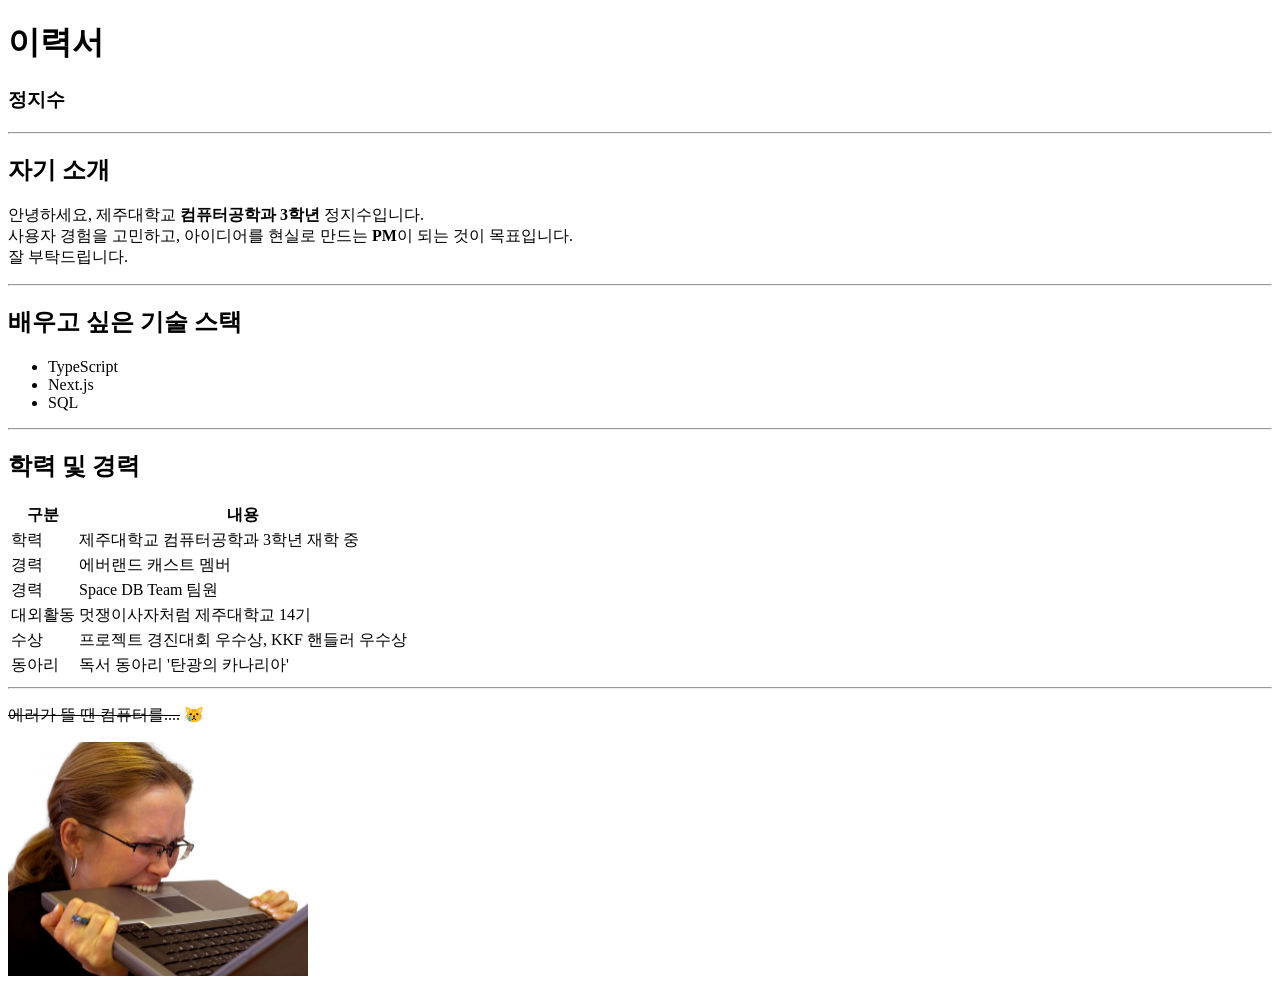
<file: week2/index.html>
<!DOCTYPE html>
<html lang="ko">
<head>
    <meta charset="UTF-8">
    <meta name="viewport" content="width=device-width, initial-scale=1.0">
    <title>정지수의 이력서</title>
</head>
<body>
    <h1>이력서</h1>
    <h3>정지수</h3>
    <hr />

    <h2>자기 소개</h2>
    <p>
        안녕하세요, 제주대학교 <strong>컴퓨터공학과 3학년</strong> 정지수입니다.<br>
        사용자 경험을 고민하고, 아이디어를 현실로 만드는 <strong>PM</strong>이 되는 것이 목표입니다.<br>
        잘 부탁드립니다.
    </p>
    <hr />

    <h2>배우고 싶은 기술 스택</h2>
    <ul>
        <li>TypeScript</li>
        <li>Next.js</li>
        <li>SQL</li>
    </ul>
    <hr />

    <h2>학력 및 경력</h2>
    <table>
        <thead>
            <tr>
                <th>구분</th>
                <th>내용</th>
            </tr>
        </thead>
        <tbody>
            <tr>
                <td>학력</td>
                <td>제주대학교 컴퓨터공학과 3학년 재학 중</td>
            </tr>
            <tr>
                <td>경력</td>
                <td>에버랜드 캐스트 멤버</td>
            </tr>
            <tr>
                <td>경력</td>
                <td>Space DB Team 팀원</td>
            </tr>
            <tr>
                <td>대외활동</td>
                <td>멋쟁이사자처럼 제주대학교 14기</td>
            </tr>
            <tr>
                <td>수상</td>
                <td>프로젝트 경진대회 우수상, KKF 핸들러 우수상</td>
            </tr>
            <tr>
                <td>동아리</td>
                <td>독서 동아리 '탄광의 카나리아'</td>
            </tr>
        </tbody>
    </table>
    <hr />

    <p><del>에러가 뜰 땐 컴퓨터를....</del> 😿</p>
    <img src="eat-computer.jpg" alt="에러가 뜨면 노트북을 깨무는 짤" width="300">
</body>
</html>
</file>
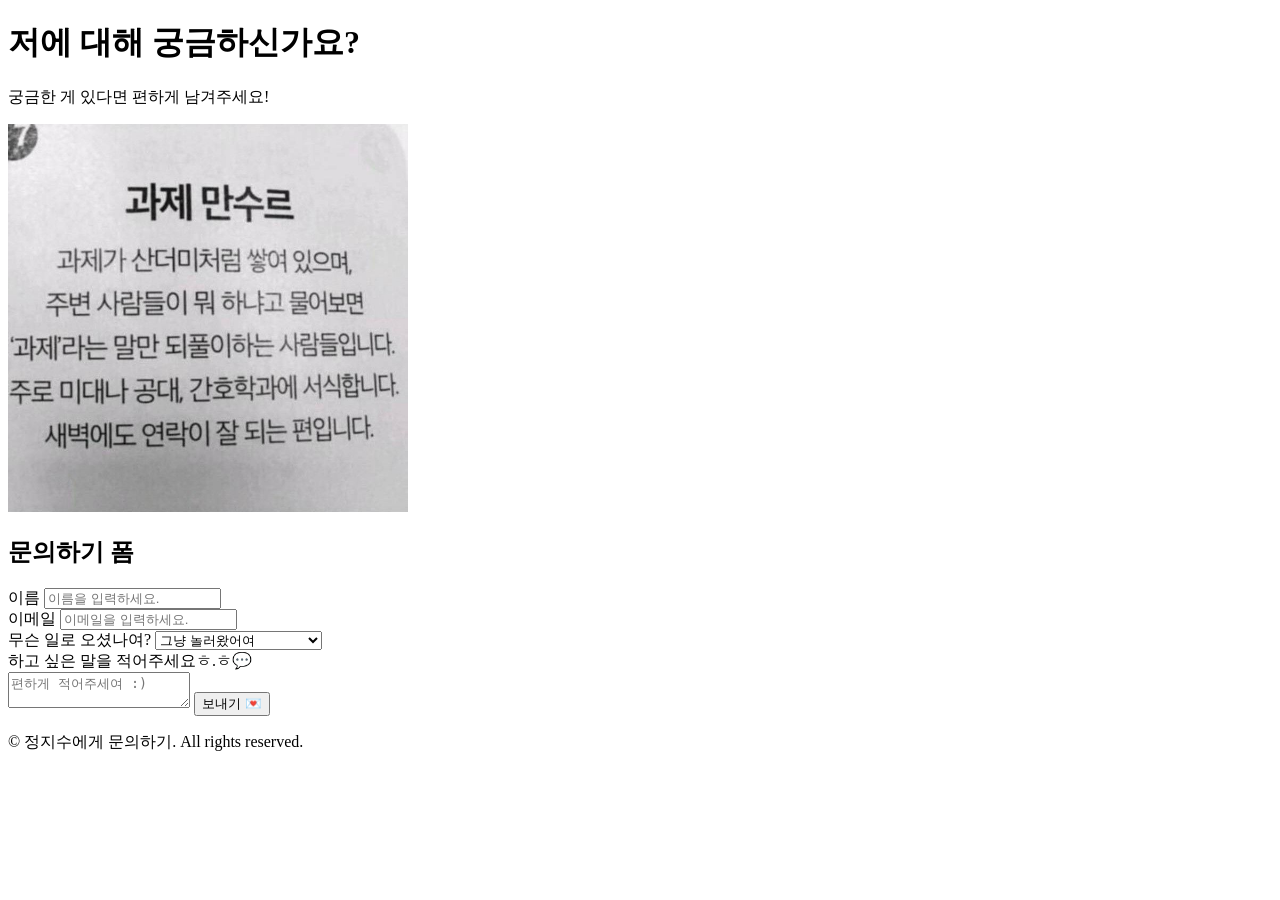
<file: week3/index.html>
<!DOCTYPE html>
<html lang="ko">
<head>
    <meta charset="UTF-8">
    <title>문의하기 페이지</title>
    <meta name="description" content="웹사이트 문의하기 페이지입니다.">
    <meta property="og:title" content="문의하기 페이지">
    <meta property="og:description" content="웹사이트 문의사항을 작성하는 페이지입니다.">
    <meta property="og:url" content="https://example.com/week3/index.html">
</head>
<body>
    <header>
        <h1>저에 대해 궁금하신가요?</h1>
        <p>궁금한 게 있다면 편하게 남겨주세요!</p>
        <a href="https://i.pinimg.com/1200x/3c/05/4b/3c054b475cbdda1bcbc43a8e27fc19ba.jpg">
            <img src="profile.jpg" alt="프로필 대표 이미지"  width="400">
</a>
    </header>

    <main>
        <section>
            <h2>문의하기 폼</h2>

            <form>
                    <label for="name">이름</label>
                    <input type="text" id="name" name="name" required placeholder="이름을 입력하세요."><br>


                    <label for="email">이메일</label>
                    <input type="email" id="email" name="email" required placeholder="이메일을 입력하세요."><br>

                    <label for="inquiry">무슨 일로 오셨나여?</label>
                    <select id="inquiry" name="inquiry">
                        <option value="hello">그냥 놀러왔어여</option>
                        <option value="question">궁금한 게 있어여</option>
                        <option value="work">같이 하고 싶은 게 있어여</option>
                        <option value="etc">기타</option>
                    </select>
                    <br>
                    <label for="description">하고 싶은 말을 적어주세요ㅎ.ㅎ💬</label><br>
                    <textarea id="description" name="description"
                    placeholder="편하게 적어주세여 :)"></textarea>
                    <button type="submit">보내기 💌</button>
            </form>
        </section>
    </main>

    <footer>
        <p>&copy; 정지수에게 문의하기. All rights reserved.</p>
    </footer>
</body>
</html>
</file>
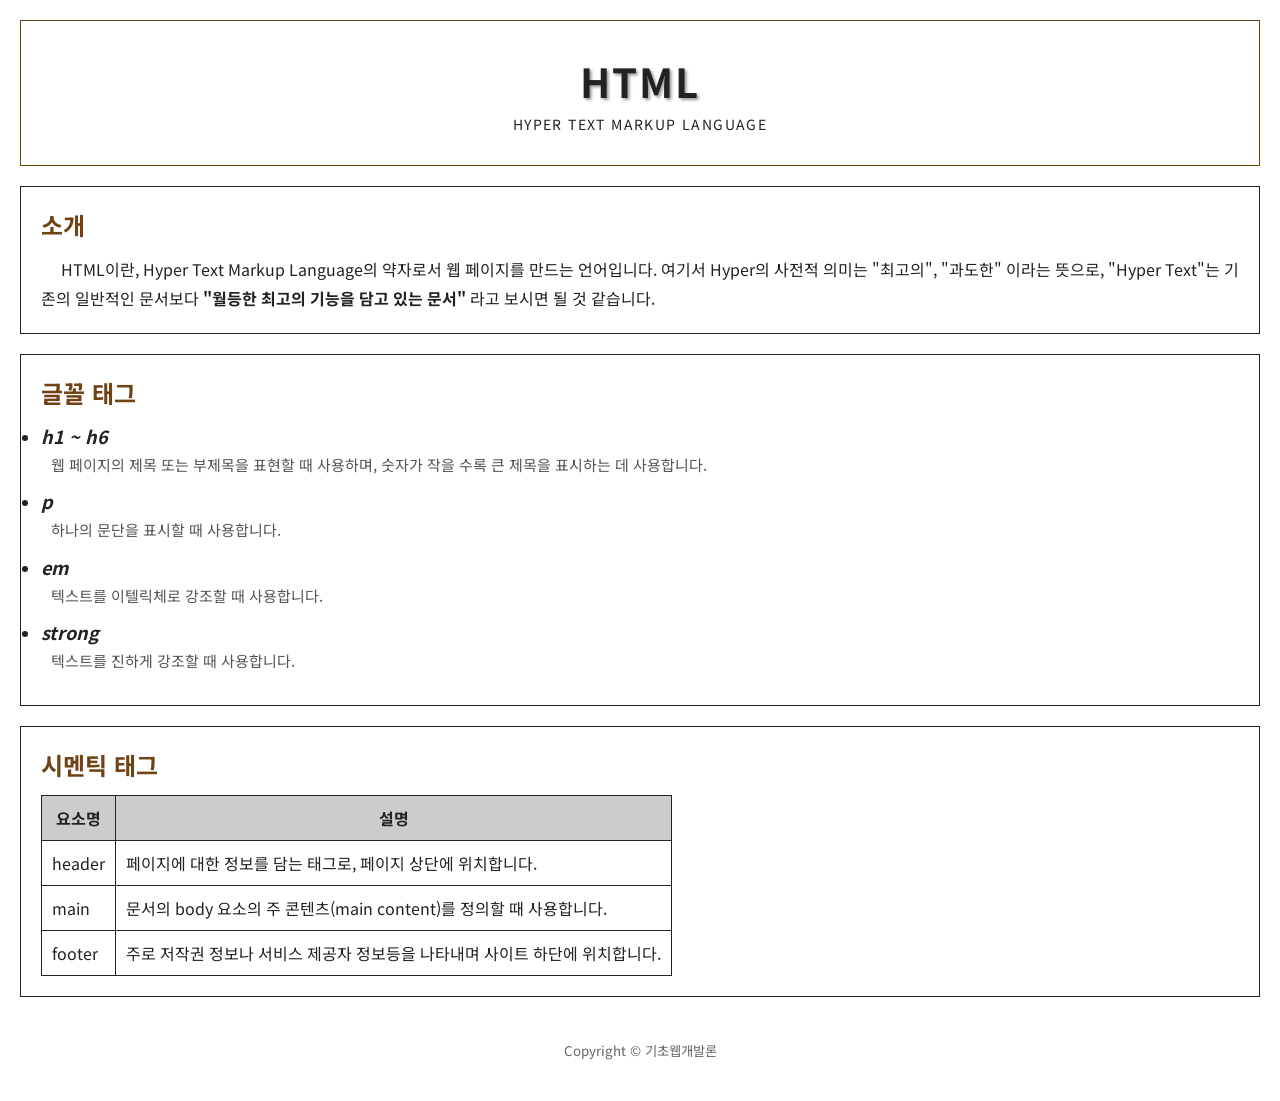
<file: week4/index.html>
<!doctype html>
<html lang="ko">
  <head>
    <meta charset="UTF-8">
    <meta name="viewport" content="width=device-width, initial-scale=1.0">
    <title>나만의 프로필 카드 - Week 4</title>

    <!-- 구글 웹 폰트: Noto Sans KR -->
    <link
      rel="stylesheet"
      href="https://fonts.googleapis.com/css2?family=Noto+Sans+KR:wght@400;700&display=swap"
    >

    <!-- Internal Style Sheet -->
    <style>
      /* ========== 초기화 (전체 선택자) ========== */
      * {
        margin: 0;
        padding: 0;
        box-sizing: border-box;
      }

      /* ========== 공통 (타입 선택자) ========== */
      body {
        font-family: 'Noto Sans KR', sans-serif;
        font-size: 16px;
        line-height: 1.5;
        color: #222;
        padding: 20px;
      }

      /* ========== Header (클래스 선택자 + 자손 결합자) ========== */
      .page-header {
        border: 1px solid #704214;
        text-align: center;
        padding: 30px 20px;
        margin-bottom: 20px;
      }

      .page-header h1 {
        font-size: 40px;
        font-weight: 700;
        letter-spacing: 0.05em;
        text-shadow: 2px 2px 3px #999;
      }

      .subtitle {
        font-size: 14px;
        text-transform: uppercase;
        letter-spacing: 0.1em;
      }

      /* ========== Section 카드 (클래스 선택자 + 자식 결합자) ========== */
      .card {
        border: 1px solid #222;
        padding: 20px;
        margin-bottom: 20px;
      }

      .card > h2 {
        font-size: 24px;
        color: #704214;
        margin-bottom: 12px;
      }

      .card > p {
        line-height: 1.8;
        text-indent: 20px;
      }

      /* ========== 글꼴 태그 목록 ========== */
      li {
        margin-bottom: 12px;
      }

      .term {
        font-size: 18px;
        font-weight: 700;
        color: #222;
      }

      li p {
        font-size: 15px;
        color: #555;
        padding: 4px 0 0 10px;
      }

      /* ========== 표 (그룹 선택자) ========== */
      table {
        border: 1px solid #222;
        border-collapse: collapse;
      }

      td,
      th {
        border: 1px solid #222;
        padding: 10px;
      }

      th {
        background-color: #ccc;
      }

      /* ========== Footer ========== */
      footer {
        text-align: center;
        color: #666;
        padding: 20px;
      }
    </style>
  </head>
  <body>
    <header class="page-header">
      <h1>HTML</h1>
      <span class="subtitle">Hyper Text Markup Language</span>
    </header>
    <main>
      <section class="card">
        <h2>소개</h2>
        <p>
          HTML이란, Hyper Text Markup Language의 약자로서 웹 페이지를 만드는
          언어입니다. 여기서 Hyper의 사전적 의미는 "최고의", "과도한" 이라는
          뜻으로, "Hyper Text"는 기존의 일반적인 문서보다
          <strong>"월등한 최고의 기능을 담고 있는 문서"</strong> 라고 보시면 될
          것 같습니다.
        </p>
      </section>

      <section class="card">
        <h2>글꼴 태그</h2>
        <ul>
          <li>
            <em class="term">h1 ~ h6</em>
            <p>
              웹 페이지의 제목 또는 부제목을 표현할 때 사용하며, 숫자가 작을
              수록 큰 제목을 표시하는 데 사용합니다.
            </p>
          </li>
          <li>
            <em class="term">p</em>
            <p>하나의 문단을 표시할 때 사용합니다.</p>
          </li>
          <li>
            <em class="term">em</em>
            <p>텍스트를 이텔릭체로 강조할 때 사용합니다.</p>
          </li>
          <li>
            <em class="term">strong</em>
            <p>텍스트를 진하게 강조할 때 사용합니다.</p>
          </li>
        </ul>
      </section>

      <section class="card">
        <h2>시멘틱 태그</h2>
        <table>
          <thead>
            <tr>
              <th>요소명</th>
              <th>설명</th>
            </tr>
          </thead>
          <tbody>
            <tr>
              <td>header</td>
              <td>
                페이지에 대한 정보를 담는 태그로, 페이지 상단에 위치합니다.
              </td>
            </tr>
            <tr>
              <td>main</td>
              <td>
                문서의 body 요소의 주 콘텐츠(main content)를 정의할 때
                사용합니다.
              </td>
            </tr>
            <tr>
              <td>footer</td>
              <td>
                주로 저작권 정보나 서비스 제공자 정보등을 나타내며 사이트 하단에
                위치합니다.
              </td>
            </tr>
          </tbody>
        </table>
      </section>
    </main>
    <footer>
      <small>Copyright &copy; 기초웹개발론</small>
    </footer>
  </body>
</html>
</file>
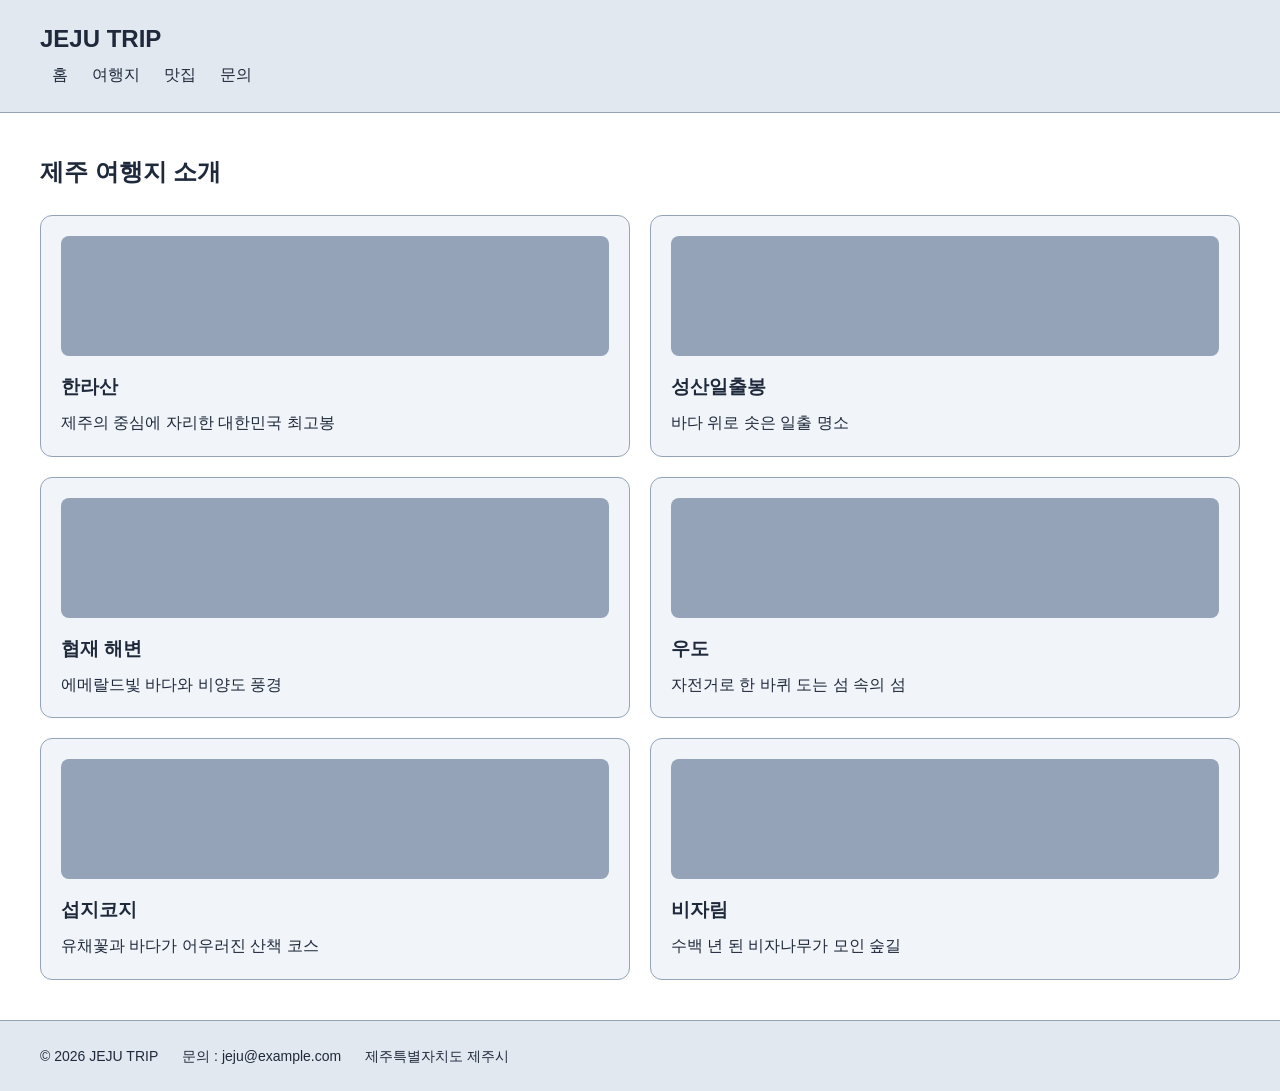
<file: week8/index.html>
<!DOCTYPE html>
<html lang="ko">
<head>
  <meta charset="UTF-8">
  <!-- [viewport] 여기에 viewport 메타 태그를 선언하세요 -->
  <meta name="viewport" content="width=device-width, initial-scale=1">

  <title>제주 여행지 소개</title>

  <style>
    /* ============================================================
        기본 스타일 - 이 영역은 수정하지 않습니다
       ============================================================ */
    * { margin: 0; padding: 0; box-sizing: border-box; }

    body {
      font-family: "Noto Sans KR", "Malgun Gothic", sans-serif;
      font-size: 16px;
      line-height: 1.6;
    }

    header {
      padding: 20px 40px;
      border-bottom: 1px solid #94a3b8;
    }
    .logo { font-size: 24px; }
    .menu { list-style: none; }
    .menu li { padding: 4px 12px; }
    .menu a { color: inherit; text-decoration: none; }

    main { padding: 40px; }
    main h2 { margin-bottom: 24px; }

    .card-list { list-style: none; }
    .card {
      padding: 20px;
      border: 1px solid #94a3b8;
      border-radius: 12px;
    }
    .thumb {
      height: 120px;
      margin-bottom: 16px;
      border-radius: 8px;
      background: #94a3b8;
    }
    .card h3 { margin-bottom: 8px; }

    footer {
      padding: 24px 40px;
      border-top: 1px solid #94a3b8;
      font-size: 14px;
    }


    /* ============================================================
        여기부터 실습 과제 작성 ( 적용 값은 JNUclass 과제 안내 확인 )
      ============================================================ */

    /* [flex 레이아웃] body, main */
    body {
      display: flex;
      flex-direction: column;
      min-height: 100vh;
    }
    main { flex: 1; }


    /* [PC 기준] GNB ( .menu ), 카드 그리드 ( .card-list ), 푸터 ( footer ) */
    .menu {
      display: flex;
      flex-direction: row;
      font-size: 18px;
    }
    .card-list {
      display: grid;
      grid-template-columns: repeat(3, 1fr);
      gap: 20px;
    }
    footer {
      display: flex;
      flex-direction: row;
      gap: 24px;
    }


    /* [태블릿] 미디어 쿼리 (중단점) 및 디자인 적용 */
    @media (max-width: 1439px) {
      .menu {
        flex-direction: row;
        font-size: 16px;
      }
      .card-list {
        grid-template-columns: repeat(2, 1fr);
      }
      footer {
        flex-direction: row;
      }
    }


    /* [모바일] 미디어 쿼리 (중단점) 및 디자인 적용 */
    @media (max-width: 767px) {
      .menu {
        flex-direction: column;
        font-size: 14px;
      }
      .card-list {
        grid-template-columns: 1fr;
      }
      footer {
        flex-direction: column;
        gap: 4px;
      }
    }


    /* [다크모드] 미디어 쿼리 및 CSS 변수 방식 적용 */
    :root {
      --trip-page-bg: #ffffff;
      --trip-page-text: #1e293b;
      --trip-bar-bg: #e2e8f0;
      --trip-card-bg: #f1f5f9;
    }
    @media (prefers-color-scheme: dark) {
      :root {
        --trip-page-bg: #0f172a;
        --trip-page-text: #e2e8f0;
        --trip-bar-bg: #334155;
        --trip-card-bg: #1e293b;
      }
    }
    body {
      background: var(--trip-page-bg);
      color: var(--trip-page-text);
    }
    header, footer {
      background: var(--trip-bar-bg);
    }
    .card {
      background: var(--trip-card-bg);
    }

  </style>
</head>
<body>

  <header>
    <h1 class="logo">JEJU TRIP</h1>
    <nav>
      <ul class="menu">
        <li><a href="#">홈</a></li>
        <li><a href="#">여행지</a></li>
        <li><a href="#">맛집</a></li>
        <li><a href="#">문의</a></li>
      </ul>
    </nav>
  </header>

  <main>
    <h2>제주 여행지 소개</h2>
    <ul class="card-list">
      <li class="card">
        <div class="thumb"></div>
        <h3>한라산</h3>
        <p>제주의 중심에 자리한 대한민국 최고봉</p>
      </li>
      <li class="card">
        <div class="thumb"></div>
        <h3>성산일출봉</h3>
        <p>바다 위로 솟은 일출 명소</p>
      </li>
      <li class="card">
        <div class="thumb"></div>
        <h3>협재 해변</h3>
        <p>에메랄드빛 바다와 비양도 풍경</p>
      </li>
      <li class="card">
        <div class="thumb"></div>
        <h3>우도</h3>
        <p>자전거로 한 바퀴 도는 섬 속의 섬</p>
      </li>
      <li class="card">
        <div class="thumb"></div>
        <h3>섭지코지</h3>
        <p>유채꽃과 바다가 어우러진 산책 코스</p>
      </li>
      <li class="card">
        <div class="thumb"></div>
        <h3>비자림</h3>
        <p>수백 년 된 비자나무가 모인 숲길</p>
      </li>
    </ul>
  </main>

  <footer>
    <p>© 2026 JEJU TRIP</p>
    <p>문의 : jeju@example.com</p>
    <p>제주특별자치도 제주시</p>
  </footer>

</body>
</html>
</file>
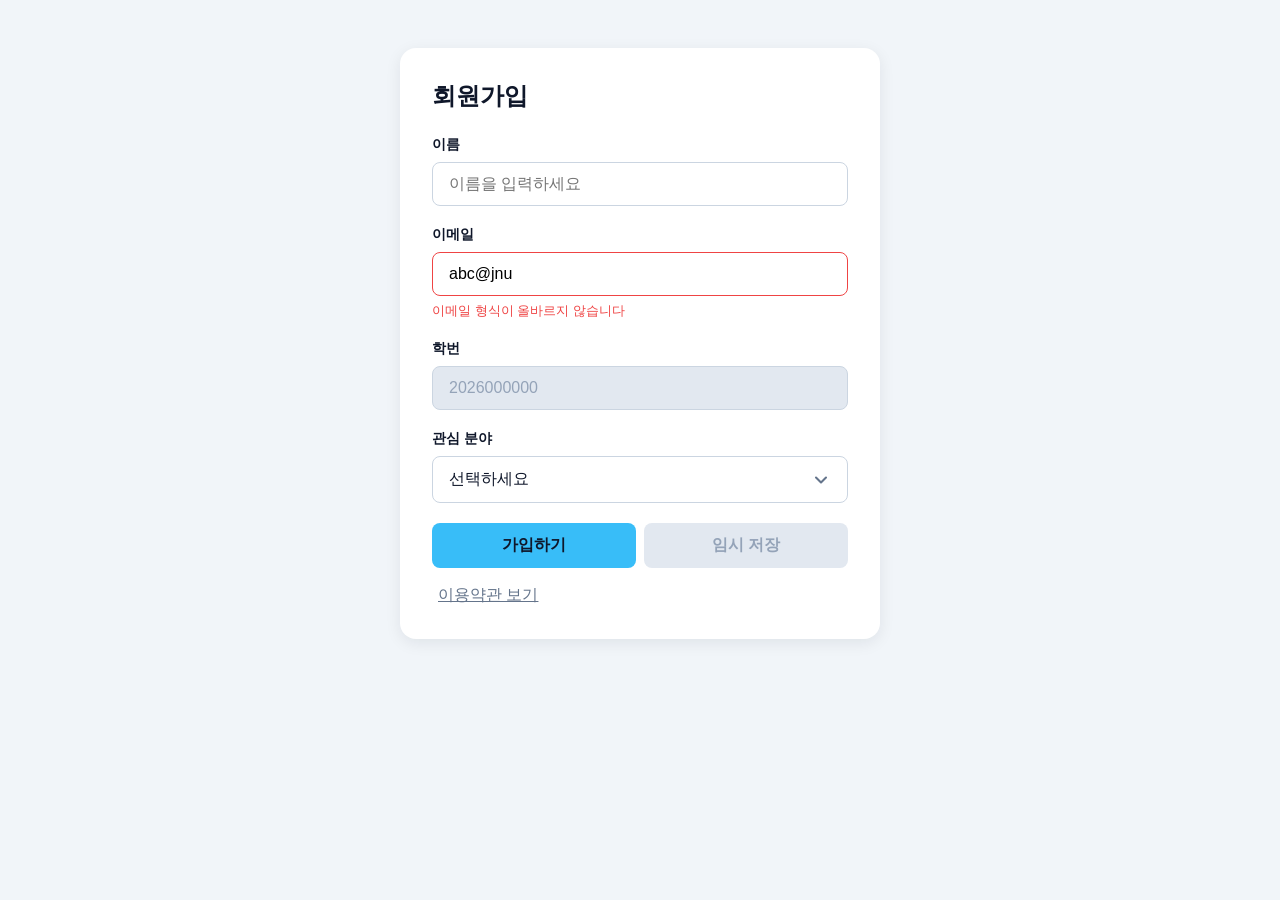
<file: week9/index.html>
<!DOCTYPE html>
<html lang="ko">
<head>
  <meta charset="UTF-8">
  <meta name="viewport" content="width=device-width, initial-scale=1.0">
  <title>9주차 실습 - 폼 · 콤보박스 · 모달</title>
  <style>
    /* ===== reset ===== */
    *, *::before, *::after { box-sizing: border-box; }
    body, h1, h2, p, ul { margin: 0; padding: 0; }
    ul { list-style: none; }
    button, input { font: inherit; }

    /* ===== 기본 레이아웃 (수정 금지) ===== */
    body {
      font-family: 'Noto Sans KR', sans-serif;
      background: #f1f5f9;
      color: #0f172a;
      padding: 48px 16px;
    }
    .container {
      max-width: 480px;
      margin: 0 auto;
      padding: 32px;
      background: #fff;
      border-radius: 16px;
      box-shadow: 0 4px 16px rgba(15, 23, 42, 0.08);
    }
    h1 { font-size: 24px; margin-bottom: 24px; }
    .field { margin-bottom: 20px; }
    .field label {
      display: block;
      margin-bottom: 8px;
      font-size: 14px;
      font-weight: 700;
    }
    input {
      width: 100%;
      padding: 12px 16px;
      border: 1px solid #cbd5e1;
      border-radius: 8px;
    }
    .btn-row { display: flex; gap: 8px; margin-top: 8px; }
    .btn {
      flex: 1;
      padding: 12px;
      border: none;
      border-radius: 8px;
      background: #38bdf8;
      color: #0f172a;
      font-weight: 700;
      cursor: pointer;
    }
    .link-btn {
      margin-top: 16px;
      border: none;
      background: none;
      color: #64748b;
      text-decoration: underline;
      cursor: pointer;
    }

    /* ===== 여기부터 실습 과제 작성 ===== */

    /* [미션 1] 인풋 상태 스타일 (:focus · :disabled · .error · 오류 문구 표시) */
    input:focus {
      outline: none;
      border-color: #0f172a;
    }
    input:disabled {
      background: #e2e8f0;
      color: #94a3b8;
      cursor: not-allowed;
    }
    .msg {
      display: none;
      margin-top: 6px;
      font-size: 13px;
      color: #ef4444;
    }
    .error input { border-color: #ef4444; }
    .error .msg { display: block; }


    /* [미션 2] 버튼 상태 스타일 (:hover · :active · :disabled) */
    .btn:hover { background: #7dd3fc; }
    .btn:active { background: #0284c7; }
    .btn:disabled {
      background: #e2e8f0;
      color: #94a3b8;
      cursor: not-allowed;
    }


    /* [미션 3] 콤보박스 구조 · 목록 · 열림 상태 (relative · absolute 겹침 배치 · .open 목록 표시 · 화살표 회전) */
    .combo { position: relative; }
    .combo-btn {
      display: flex;
      justify-content: space-between;
      align-items: center;
      padding: 12px 16px;
      border: 1px solid #cbd5e1;
      border-radius: 8px;
      cursor: pointer;
    }
    .combo-list {
      display: none;
      position: absolute;
      top: 100%;
      left: 0;
      width: 100%;
      background: #fff;
      border: 1px solid #cbd5e1;
      border-radius: 8px;
      z-index: 10;
    }
    .combo-list li {
      padding: 10px 16px;
      cursor: pointer;
    }
    .combo-list li:hover { background: #e0f2fe; }
    .combo.open .combo-list { display: block; }
    .combo.open .combo-btn img { transform: rotate(180deg); }


    /* [미션 4] 모달 딤드 · 박스 · 열림 상태 (position: fixed · flex 가운데 정렬 · .open 표시) */
    .modal {
      display: none;
      position: fixed;
      inset: 0;
      background: rgba(15, 23, 42, 0.6);
      justify-content: center;
      align-items: center;
      z-index: 100;
    }
    .modal.open { display: flex; }
    .modal-box {
      position: relative;
      width: 90%;
      max-width: 480px;
      padding: 32px;
      background: #fff;
      border-radius: 16px;
    }
    .modal-box h2 {
      margin-bottom: 12px;
      font-size: 20px;
    }
    .close {
      position: absolute;
      top: 16px;
      right: 16px;
      border: none;
      background: none;
      cursor: pointer;
    }


  </style>
</head>
<body>
  <div class="container">
    <h1>회원가입</h1>

    <div class="field">
      <label for="name">이름</label>
      <input type="text" id="name" placeholder="이름을 입력하세요">
    </div>

    <!-- [미션 1] 이메일 field 에 error 클래스와 오류 문구(.msg) 추가 -->
    <div class="field error">
      <label for="email">이메일</label>
      <input type="email" id="email" value="abc@jnu">
      <p class="msg">이메일 형식이 올바르지 않습니다</p>
    </div>

    <!-- [미션 1] 학번 input 에 disabled 속성 추가 -->
    <div class="field">
      <label for="student-id">학번</label>
      <input type="text" id="student-id" value="2026000000" disabled>
    </div>

    <div class="field">
      <label>관심 분야</label>
      <!-- [미션 3] 여기에 div 콤보박스 작성 (.combo > .combo-btn + ul.combo-list) -->
      <!-- 화살표는 arrow.svg 를 img 로 삽입 -->
      <!-- .combo 에 open 클래스를 붙여 열림 상태 확인, 제출 시엔 open 클래스 없는 상태로 제출 -->
      <div class="combo">
        <div class="combo-btn">
          선택하세요
          <img src="arrow.svg" alt="">
        </div>
        <ul class="combo-list">
          <li>HTML</li>
          <li>CSS</li>
          <li>JavaScript</li>
        </ul>
      </div>

    </div>

    <div class="btn-row">
      <button class="btn">가입하기</button>
      <!-- [미션 2] 임시 저장 버튼에 disabled 속성 추가 -->
      <button class="btn" disabled>임시 저장</button>
    </div>

    <button class="link-btn">이용약관 보기</button>
  </div>

  <!-- [미션 4] 여기에 모달 작성 (.modal > .modal-box > button.close + h2 + p) -->
  <!-- 닫기 아이콘은 close.svg 를 button.closed안에 img로 삽입 -->
  <!-- .modal 에 open 클래스를 붙여 열림 상태 확인, 제출 시엔 open 클래스 없는 상태로 제출 -->
  <div class="modal">
    <div class="modal-box">
      <button class="close"><img src="close.svg" alt="닫기"></button>
      <h2>이용약관</h2>
      <p>서비스 이용을 위해 이용약관에 동의해 주세요.</p>
    </div>
  </div>

</body>
</html>
</file>
